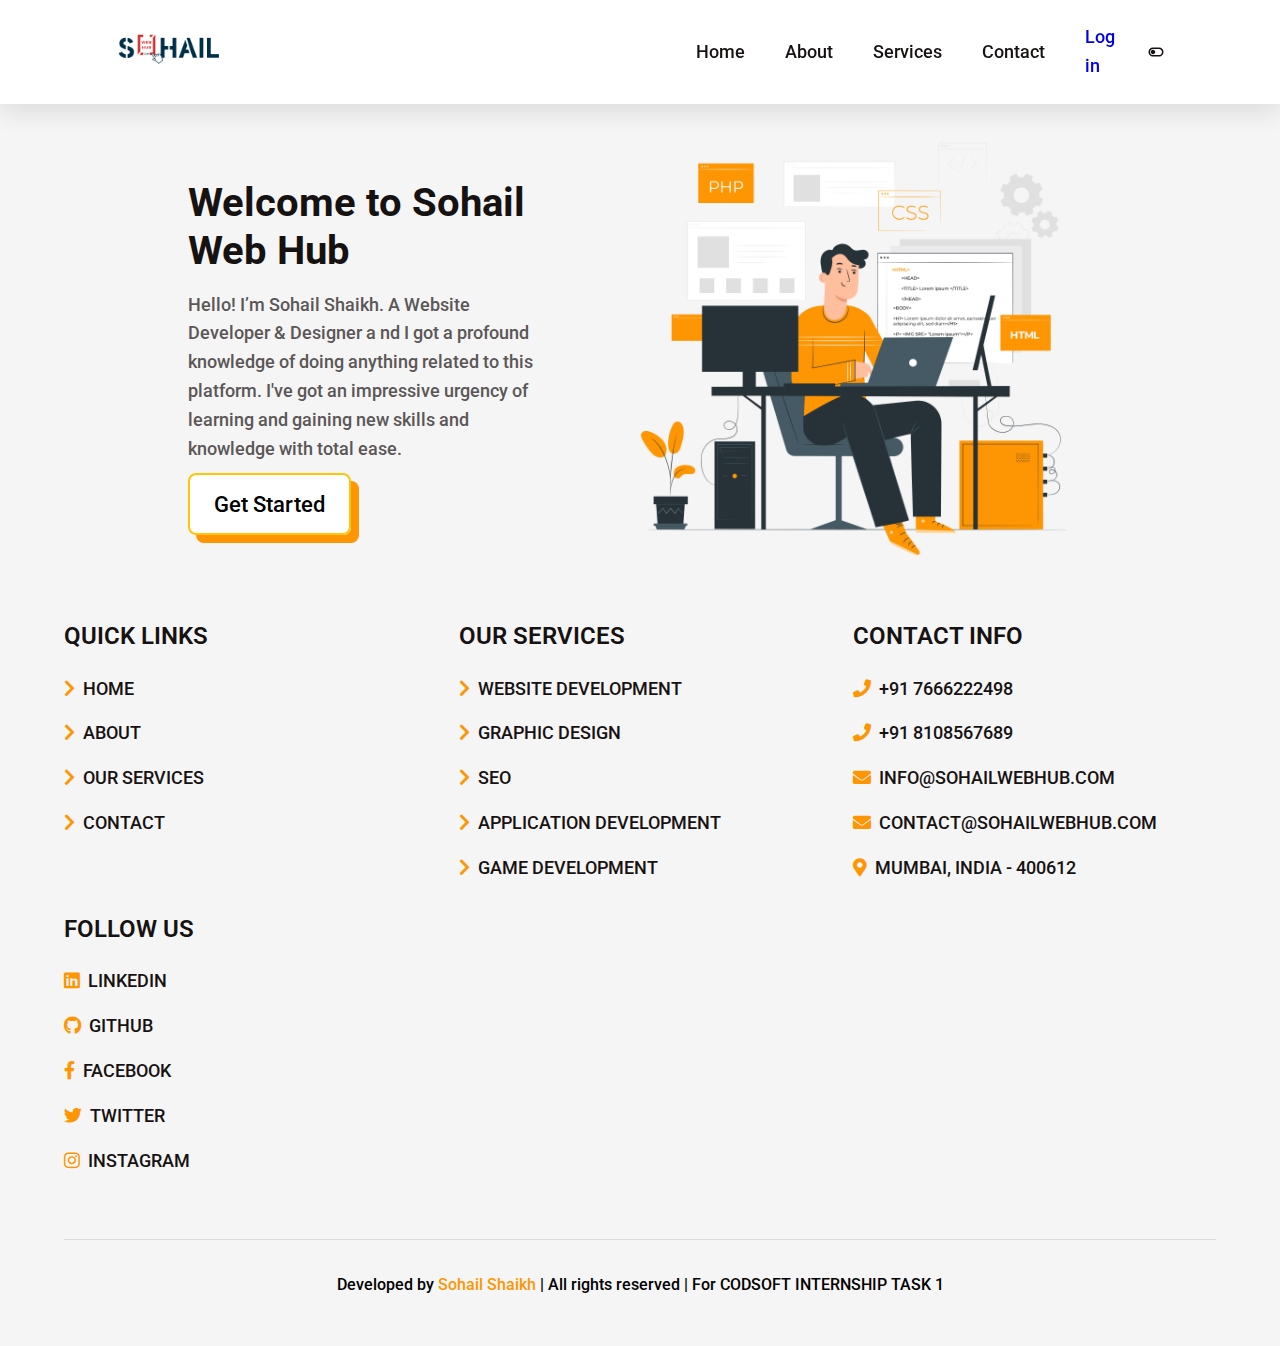
<file: index.html>
<!DOCTYPE html>
<html lang="en">
  <head>
    <meta charset="UTF-8" />
    <meta http-equiv="X-UA-Compatible" content="IE=edge" />
    <meta name="viewport" content="width=device-width, initial-scale=1.0" />
    <title>CODESOFT INTERNSHIP | Task 1 - Landing Page</title>

    <!-- Boxicons CDN Link -->
    <link
      href="https://unpkg.com/boxicons@2.1.4/css/boxicons.min.css"
      rel="stylesheet"
    />

    <!-- Font Awesome -->
    <link rel="stylesheet" href="https://cdnjs.cloudflare.com/ajax/libs/font-awesome/5.15.4/css/all.min.css">
    <!-- Stylesheet -->
    <link rel="stylesheet" href="./assets/css/style.css" />
    <!-- <link rel="stylesheet" href="assets/css/styleNew.css" /> -->
  </head>
  <body>
    <!-- Scroll Top -->
    <a href="#" class="scroll-top">
      <i class="bx bx-up-arrow scrolltop-icon"></i>
    </a>

    <!-- Header -->
    <header class="header" id="header">
      <div class="logo">
        <img src="./assets/img/logo.png" alt="Logo" />
      </div>
      <nav class="nav body-container">
        <div class="nav-menu" id="nav-menu">
          <ul class="nav-list">
            <li class="nav-item">
              <a href="#home" class="nav-link active">Home</a>
            </li>
            <li class="nav-item">
              <a href="#about" class="nav-link active">About</a>
            </li>
            <li class="nav-item">
              <a href="#services" class="nav-link active">Services</a>
            </li>
            <li class="nav-item">
              <a href="#contact" class="nav-link active">Contact</a>
            </li>
            <li>
              <li class="nav-item">
                <a href="#" class="btn">Log in</a>
              </li>
              <i class="bx bx-toggle-left change-theme"></i>
            </li>
          </ul>
        </div>

        <div class="navToggle" id="nav-toggle">
          <i class="bx bx-grid-alt"></i>
        </div>
      </nav>
    </header>

    <!-- Header Close -->

    <!-- Main Section -->
    <main class="main">
      <!-- Home Section -->
      <section class="home" id="home">
        <div class="home-container body-container body-grid">
          <div class="home-img">
            <img src="./assets/img/home-banner.png" alt="Home Banner" />
          </div>

          <div class="home-data">
            <h1 class="home-title">Welcome to Sohail Web Hub</h1>
            <p class="home-description">
              Hello! I’m Sohail Shaikh. A Website Developer & Designer a nd I
              got a profound knowledge of doing anything related to this
              platform. I've got an impressive urgency of learning and gaining
              new skills and knowledge with total ease.
            </p>

            <a href="#" class="button">Get Started</a>
          </div>
        </div>
      </section>

      <!-- Home Section Closed -->
    </main>


    <!--  Footer -->
    <section class="footer" id="footer">
      <div class="box-container">
          <div class="box">
              <h3>quick links</h3>
              <a href="#"><i class="fas fa-chevron-right"></i>Home</a>
              <a href="#"><i class="fas fa-chevron-right"></i>About</a>
              <a href="#"><i class="fas fa-chevron-right"></i>Our Services</a>
              <a href="#"><i class="fas fa-chevron-right"></i>Contact</a>
           </div>
           
           
           <div class="box">
               <h3>our services</h3>
               <a href="#"><i class="fas fa-chevron-right"></i>Website Development</a>
               <a href="#"><i class="fas fa-chevron-right"></i>Graphic Design</a>
               <a href="#"><i class="fas fa-chevron-right"></i>SEO</a>
               <a href="#"><i class="fas fa-chevron-right"></i>Application Development</a>
               <a href="#"><i class="fas fa-chevron-right"></i>Game Development</a>
          </div>

          <div class="box">
              <h3>contact info</h3>
              <a href="#"><i class="fas fa-phone"></i>+91 7666222498</a>
              <a href="#"><i class="fas fa-phone"></i>+91 8108567689</a>
              <a href="#"><i class="fas fa-envelope"></i>info@sohailwebhub.com</a>
              <a href="#"><i class="fas fa-envelope"></i>contact@sohailwebhub.com</a>
              <a href="#"><i class="fas fa-map-marker-alt"></i>Mumbai, india - 400612</a>
          </div>

          <div class="box">
              <h3>follow us</h3>
              <a href="https://linkedin.com/in/scookiehail"><i class="fab fa-linkedin"></i>linkedin</a>
              <a href="https://github.com/sohail019"><i class="fab fa-github"></i>Github</a>
              <a href="https://facebook.com/scookiehail"><i class="fab fa-facebook-f"></i>facebook</a>
              <a href="https://twitter.com/scookiehail"><i class="fab fa-twitter"></i>twitter</a>
              <a href="https://instagram.com/scookiehail"><i class="fab fa-instagram"></i>instagram</a>

          </div>
      </div>


      <div class="copyright">Developed by
          <a href="" target="_blank"><span>Sohail Shaikh</span> </a>| All rights reserved | For CODSOFT INTERNSHIP TASK 1
      </div>
  </section>
  </body>
</html>
</file>
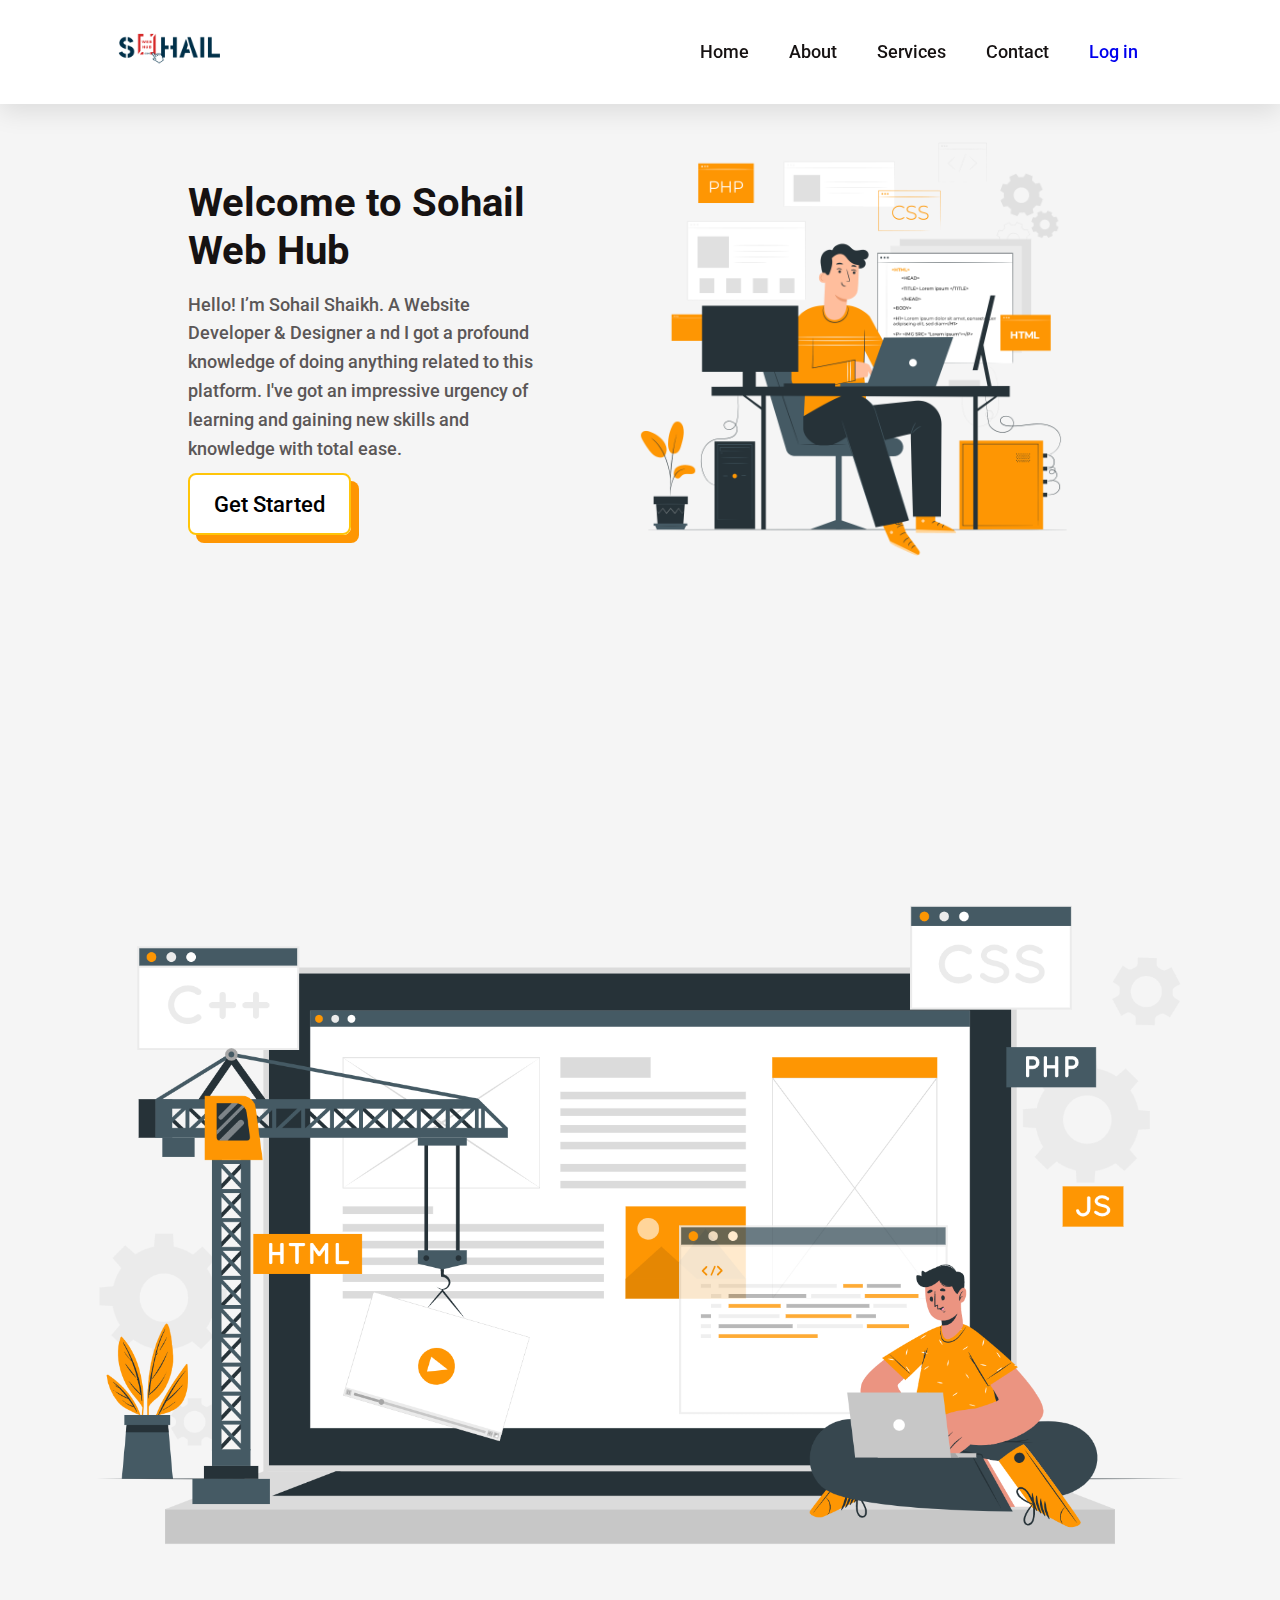
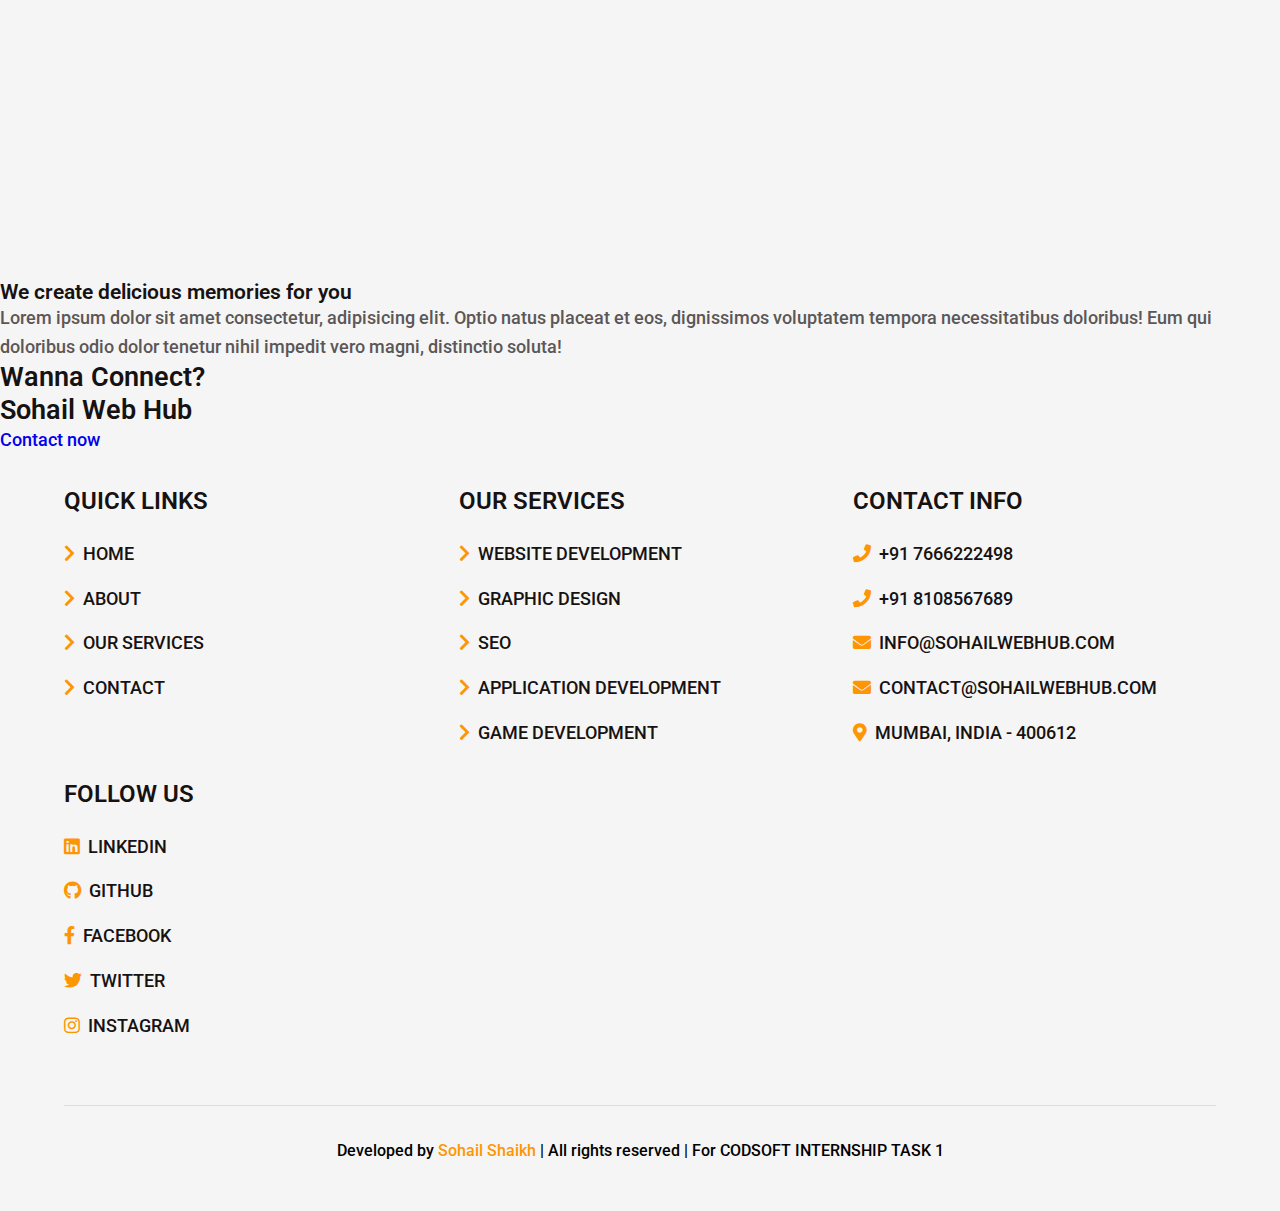
<file: Task 1 - Landing Page/index.html>
<!DOCTYPE html>
<html lang="en">
  <head>
    <meta charset="UTF-8" />
    <meta http-equiv="X-UA-Compatible" content="IE=edge" />
    <meta name="viewport" content="width=device-width, initial-scale=1.0" />
    <title>OIBSIP INTERNSHIP | Task 1 - Landing Page</title>

    <!-- Boxicons CDN Link -->
    <link
      href="https://unpkg.com/boxicons@2.1.4/css/boxicons.min.css"
      rel="stylesheet"
    />

    <!-- Font Awesome -->
    <link
      rel="stylesheet"
      href="https://cdnjs.cloudflare.com/ajax/libs/font-awesome/5.15.4/css/all.min.css"
    />
    <!-- Stylesheet -->
    <link rel="stylesheet" href="./assets/css/style.css" />
    <!-- <link rel="stylesheet" href="assets/css/styleNew.css" /> -->

    <!--========== HTML META TAGS ===========-->
    <meta name="title" content="Sohail Web Hub" />
    <meta
      name="description"
      content="CODSOFT Internship Task 1 - Landing Page by Sohail Shaikh "
    />
    <meta name="author" content="Sohail Shaikh" />

    <!--=========== Favicon ===============-->
    <link
      rel="apple-touch-icon"
      sizes="180x180"
      href="./assets/favicon/apple-touch-icon.png"
    />
    <link
      rel="icon"
      type="image/png"
      sizes="32x32"
      href="./assets/favicon/favicon-32x32.png"
    />
    <link
      rel="icon"
      type="image/png"
      sizes="16x16"
      href="./assets/favicon/favicon-16x16.png"
    />
  </head>
  <body>
    <!-- Scroll Top -->
    <a href="#" class="scroll-top">
      <i class="bx bx-up-arrow scrolltop-icon"></i>
    </a>

    <!-- Header -->
    <header class="header" id="header">
      <div class="logo">
        <img src="./assets/img/logo.png" alt="Logo" />
      </div>
      <nav class="nav body-container">
        <div class="nav-menu" id="nav-menu">
          <ul class="nav-list">
            <li class="nav-item">
              <a href="#home" class="nav-link active">Home</a>
            </li>
            <li class="nav-item">
              <a href="#about" class="nav-link active">About</a>
            </li>
            <li class="nav-item">
              <a href="#services" class="nav-link active">Services</a>
            </li>
            <li class="nav-item">
              <a href="#contact" class="nav-link active">Contact</a>
            </li>
            <!-- <li> -->
            <li class="nav-item">
              <a href="#" class="btn">Log in</a>
            </li>
            <!-- <i class="bx bx-toggle-left change-theme"></i>
            </li> -->
          </ul>
        </div>

        <div class="navToggle" id="nav-toggle">
          <i class="bx bx-grid-alt"></i>
        </div>
      </nav>
    </header>

    <!-- Header Close -->

    <!-- Main Section -->
    <main class="main">
      <!-- Home Section -->
      <section class="home" id="home">
        <div class="home-container body-container body-grid">
          <div class="home-img">
            <img src="./assets/img/home-banner.png" alt="Home Banner" />
          </div>

          <div class="home-data">
            <h1 class="home-title">Welcome to Sohail Web Hub</h1>
            <p class="home-description">
              Hello! I’m Sohail Shaikh. A Website Developer & Designer a nd I
              got a profound knowledge of doing anything related to this
              platform. I've got an impressive urgency of learning and gaining
              new skills and knowledge with total ease.
            </p>

            <a href="#" class="button">Get Started</a>
          </div>
        </div>
      </section>

      <!-- Home Section Closed -->

      <!-- SECION ABOUT -->
      <section class="about fullheight align-items-center" id="about">
        <div class="container">
          <div class="row">
            <div class="col-7 h-xs">
              <img
                src="./assets/img/about.png"
                alt=""
                class="fullwidth left-to-right play-on-scroll"
              />
            </div>
            <div class="col-5 col-xs-12 align-items-center">
              <div class="about-slogan right-to-left play-on-scroll">
                <h3>
                  <span class="primary-color">We</span> create
                  <span class="primary-color">delicious</span> memories for
                  <span class="primary-color">you</span>
                </h3>
                <p>
                  Lorem ipsum dolor sit amet consectetur, adipisicing elit.
                  Optio natus placeat et eos, dignissimos voluptatem tempora
                  necessitatibus doloribus! Eum qui doloribus odio dolor tenetur
                  nihil impedit vero magni, distinctio soluta!
                </p>
              </div>
            </div>
          </div>
        </div>
      </section>
      <!--ABOUT SECTION ADD -->

      <!-- Before Footer -->

      <div class="before-footer">
        <div class="container">
          <div class="box-part">
            <h2 class="before-footer-title">
              Wanna Connect?<br />
              Sohail Web Hub
            </h2>
            <a href="#" class="before-footer-link"> Contact now </a>
          </div>
        </div>
      </div>
    </main>

    <!--  Footer -->
    <section class="footer" id="footer">
      <div class="box-container">
        <div class="box">
          <h3>quick links</h3>
          <a href="#"><i class="fas fa-chevron-right"></i>Home</a>
          <a href="#"><i class="fas fa-chevron-right"></i>About</a>
          <a href="#"><i class="fas fa-chevron-right"></i>Our Services</a>
          <a href="#"><i class="fas fa-chevron-right"></i>Contact</a>
        </div>

        <div class="box">
          <h3>our services</h3>
          <a href="#"
            ><i class="fas fa-chevron-right"></i>Website Development</a
          >
          <a href="#"><i class="fas fa-chevron-right"></i>Graphic Design</a>
          <a href="#"><i class="fas fa-chevron-right"></i>SEO</a>
          <a href="#"
            ><i class="fas fa-chevron-right"></i>Application Development</a
          >
          <a href="#"><i class="fas fa-chevron-right"></i>Game Development</a>
        </div>

        <div class="box">
          <h3>contact info</h3>
          <a href="#"><i class="fas fa-phone"></i>+91 7666222498</a>
          <a href="#"><i class="fas fa-phone"></i>+91 8108567689</a>
          <a href="#"><i class="fas fa-envelope"></i>info@sohailwebhub.com</a>
          <a href="#"
            ><i class="fas fa-envelope"></i>contact@sohailwebhub.com</a
          >
          <a href="#"
            ><i class="fas fa-map-marker-alt"></i>Mumbai, india - 400612</a
          >
        </div>

        <div class="box">
          <h3>follow us</h3>
          <a href="https://linkedin.com/in/scookiehail"
            ><i class="fab fa-linkedin"></i>linkedin</a
          >
          <a href="https://github.com/sohail019"
            ><i class="fab fa-github"></i>Github</a
          >
          <a href="https://facebook.com/scookiehail"
            ><i class="fab fa-facebook-f"></i>facebook</a
          >
          <a href="https://twitter.com/scookiehail"
            ><i class="fab fa-twitter"></i>twitter</a
          >
          <a href="https://instagram.com/scookiehail"
            ><i class="fab fa-instagram"></i>instagram</a
          >
        </div>
      </div>

      <div class="copyright">
        Developed by <a href="" target="_blank"><span>Sohail Shaikh</span> </a>|
        All rights reserved | For CODSOFT INTERNSHIP TASK 1
      </div>
    </section>
  </body>
</html>
</file>
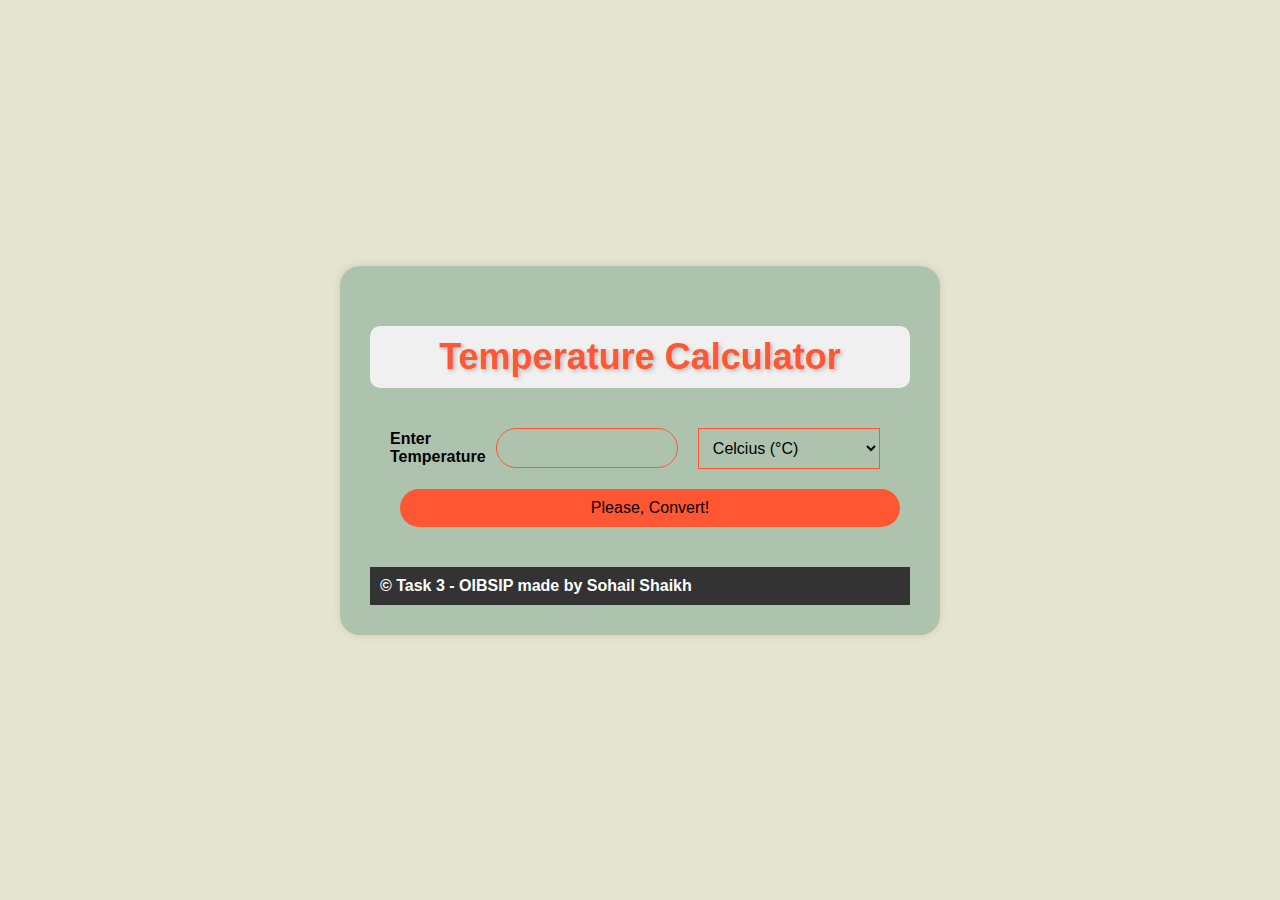
<file: Task 3 - Temperature Conversion/index.html>
<!DOCTYPE html>
<html lang="en">
  <head>
    <meta charset="utf-8" />
    <meta name="viewport" content="width=device-width, initial-scale=1" />
    <title>Bootstrap demo</title>
    <link
      href="https://cdn.jsdelivr.net/npm/bootstrap@5.3.1/dist/css/bootstrap.min.css"
      rel="stylesheet"
      integrity="sha384-4bw+/aepP/YC94hEpVNVgiZdgIC5+VKNBQNGCHeKRQN+PtmoHDEXuppvnDJzQIu9"
      crossorigin="anonymous"
    />
    <link rel="stylesheet" href="style.css" />
  </head>
  <body>
    <div class="container mt-5">
      <h1 class="text-container">Temperature Calculator</h1>
      <div class="row justify-content-center mt-4">
        <div class="col-md-4">
          <div class="input-group mb-3">
            <label for="temperatureInput">Enter Temperature</label>
            <input
              type="number"
              id="temperatureInput"
              class="form-control"
              required
            />
            <select
              name="unit-selector"
              id="unitSelector"
              class="custom-select"
            >
              <option value="celcius">Celcius (°C)</option>
              <option value="fahrenheit">Fahrenheit (°F)</option>
              <option value="kelvin">Kelvin (K)</option>
            </select>
          </div>
          <button id="convertButton" class="btn btn-primary btn-block convert">
            Please, Convert!
          </button>
          <div id="resultContainer" class="mt-4 text-center"></div>
        </div>
      </div>
      <footer class="footer text-center py-3">
        <p>&copy; Task 3 - OIBSIP made by Sohail Shaikh</p>
      </footer>
    </div>

    <script
      src="https://cdn.jsdelivr.net/npm/bootstrap@5.3.1/dist/js/bootstrap.bundle.min.js"
      integrity="sha384-HwwvtgBNo3bZJJLYd8oVXjrBZt8cqVSpeBNS5n7C8IVInixGAoxmnlMuBnhbgrkm"
      crossorigin="anonymous"
    ></script>
    <script
      src="https://cdn.jsdelivr.net/npm/@popperjs/core@2.11.8/dist/umd/popper.min.js"
      integrity="sha384-I7E8VVD/ismYTF4hNIPjVp/Zjvgyol6VFvRkX/vR+Vc4jQkC+hVqc2pM8ODewa9r"
      crossorigin="anonymous"
    ></script>
    <script
      src="https://cdn.jsdelivr.net/npm/bootstrap@5.3.1/dist/js/bootstrap.min.js"
      integrity="sha384-Rx+T1VzGupg4BHQYs2gCW9It+akI2MM/mndMCy36UVfodzcJcF0GGLxZIzObiEfa"
      crossorigin="anonymous"
    ></script>
    <script src="./script.js"></script>
  </body>
</html>
</file>
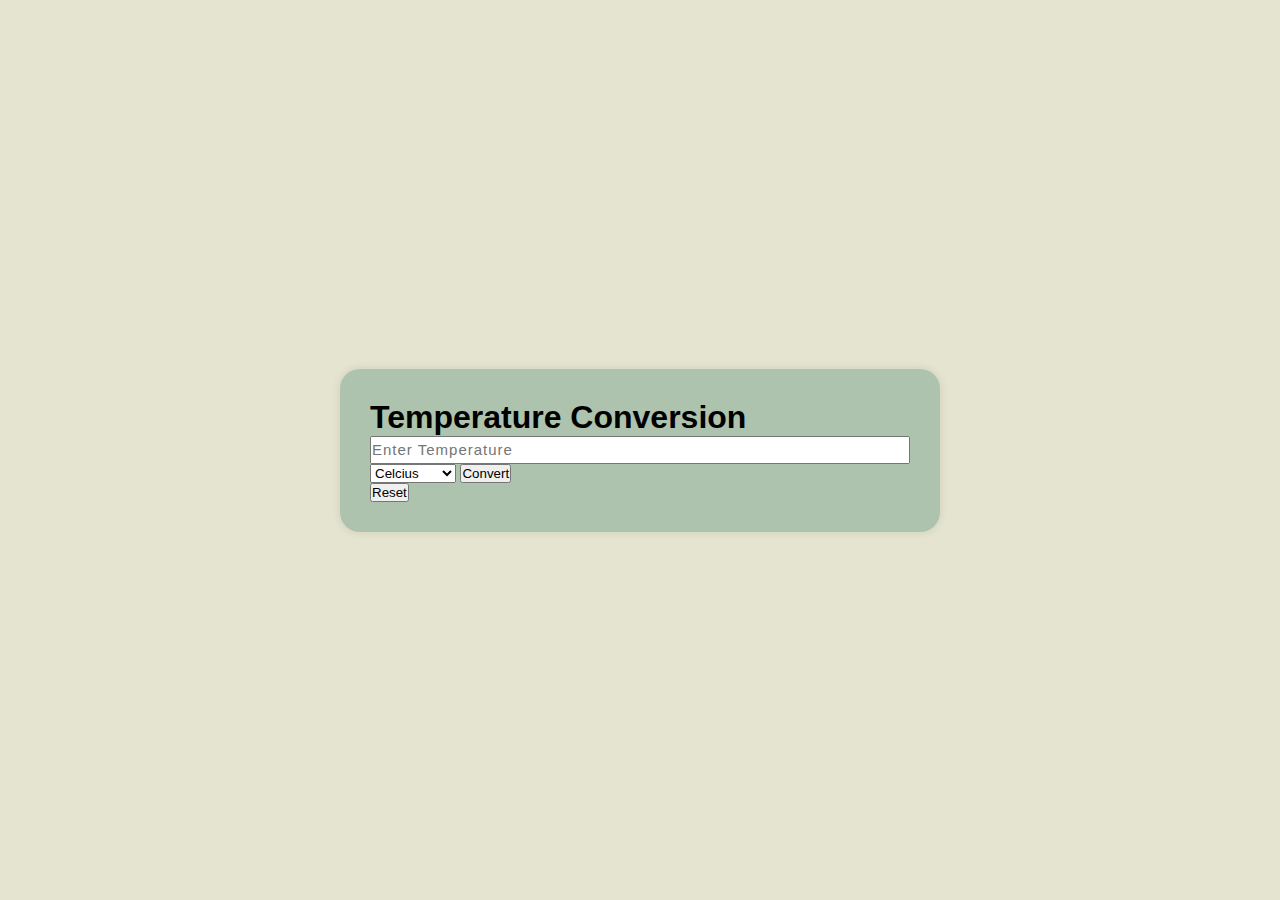
<file: Task 3 - Temperature Conversion/new.html>
<!DOCTYPE html>
<html lang="en">
  <head>
    <meta charset="UTF-8" />
    <meta http-equiv="X-UA-Compatible" content="IE=edge" />
    <meta name="viewport" content="width=device-width, initial-scale=1.0" />
    <link rel="stylesheet" href="style.css" />
    <title>OIBSIP | Task 3 | Temperature Conversion</title>
  </head>
  <body>
    <div class="container">
      <h1>Temperature Conversion</h1>

      <div class="input-container">
        <input
          type="text"
          name=""
          id="temperatureInput1"
          placeholder="Enter Temperature"
        />
        <select name="" id="unitSelect1">
          <option value="celcius">Celcius</option>
          <option value="fahrenheit">Fahrenheit</option>
          <option value="kelvin">Kelvin</option>
        </select>
        <button id="convertButton">Convert</button>
      </div>

      <div id="result"></div>
      <div class="reset-container">
        <button id="resetButton">Reset</button>
        <div id="funFact"></div>
      </div>
    </div>
    <script src="script.js"></script>
  </body>
</html>
</file>
<file: assets/css/style.css>
/* Google Font */
@import url("https://fonts.googleapis.com/css2?family=Roboto:wght@400;500;700;900&display=swap");

/* CSS Variables */
:root {
  --header-height: 3rem;

  /* Colors */
  /* --primary-color: #da2535; */
  --primary-color: #fe9603;
  --primary-color-alt: #ffc509;
  --primary-color-send: #fe7a00;
  --title-color: #161212;
  --text-color: #5b5757;
  --text-color-light: #8f8a8a;
  --background-color: #f5f5f5;
  --container-color: #fff;

  /* Font */
  --body-font: "Roboto", sans-serif;
  --big-font-size: 2rem;
  --h2-font-size: 1.25rem;
  --h3-font-size: 1.125rem;
  --normal-font-size: 1rem;
  --small-font-size: 0.875rem;

  /* Font Weight */
  --font-medium: 500;
  --font-semi-bold: 600;
  --font-bold: 700;

  /* Border */
  --border-radius: 0.25rem;
  --border: 1px solid #eaeaea;

  /* Margins */
  --mb-1: 0.5rem;
  --mb-2: 1rem;
  --mb-3: 1.5rem;
  --mb-4: 2rem;
  --mb-5: 2.5rem;
  --mb-6: 3rem;

  /* z-index */
  --z-tooltip: 10;
  --z-fixed: 100;
}

@media screen and (min-width: 968px) {
  :root {
    --big-font-size: 2.5rem;
    --h2-font-size: 1.5rem;
    --h3-font-size: 1.25rem;
    --normal-font-size: 1.125rem;
    --small-font-size: 1rem;
  }
}

/* CSS Reset */
*,
*::before,
*::after {
  margin: 0;
  padding: 0;
  box-sizing: border-box;
}

html {
  font-size: 16px;
  scroll-behavior: smooth;
}

/* Variables Dark Theme */
body.dark-theme {
  --background-color: #161212;
  --container-color: #1e1e1e;
  --title-color: #fff;
  --text-color: #fff;
  --text-color-light: #8f8a8a;
  --border: 1px solid #2e2e2e;
}

/* Toggle Button Dark / Light */
.change-theme {
  position: absolute;
  right: 1.5rem;
  top: 2.2rem;
  display: flex;
  color: var(--title-color);
  font-size: 2 rem;
  cursor: pointer;
}

body {
  margin: var(--header-height) 0 0 0;
  font-family: var(--body-font);
  font-size: var(--normal-font-size);
  font-weight: var(--font-medium);
  background-color: var(--background-color);
  color: var(--text-color);
  line-height: 1.6;
}

h1,
h2,
h3,
ul,
p {
  margin: 0;
}

h1,
h2,
h3 {
  font-weight: var(--font-semi-bold);
  color: var(--title-color);
  line-height: 1.2;
}

ul {
  list-style: none;
  padding: 0;
}

a {
  text-decoration: none;
}

img {
  max-width: 100%;
  height: auto;
}

/* Section Class */

.section {
  padding: 4rem 0 2rem;
}

.section-title,
.section-title-center {
  font-size: var(--big-font-size);
  color: var(--title-color);
  margin-bottom: var(--mb-4);
  text-align: center;
}

/* LAYOUT DEFAULT */

.main {
  overflow: hidden;
}

.body-container {
  max-width: 968px;
  width: calc(100% - 3rem);
  margin-left: var(--mb-3);
  margin-right: var(--mb-3);
}

.body-grid {
  display: grid;
  grid-template-columns: 1fr 1fr;
  grid-gap: 1rem;
}

.header {
  padding: 1rem 9%;
  display: flex;
  justify-content: space-between;
  align-items: center;
  position: fixed;
  top: 0;
  right: 0;
  left: 0;
  z-index: var(--z-fixed);
  background-color: white;
  box-shadow: 0 0.5rem 1.5rem rgba(0, 0, 0, 0.1);
}

.header .logo {
  cursor: pointer;
}

.header .logo img {
  width: 20%;
}

/* Navbar */
.nav {
  height: var(--header-height);
  display: flex;
  justify-content: space-between;
  align-items: center;
}

@media screen and (max-width: 768px) {
  .nav-menu {
    position: fixed;
    top: -100%;
    left: 0;
    right: 0;
    width: 90%;
    margin: 0 auto;
    padding: 2.5rem 0 0;
    text-align: center;
    background-color: var(--background-color);
  }

  .header .logo img {
    width: 40%;
  }
}

.nav-item {
  margin-bottom: var(--mb-3);
}

.nav-link,
.navToggle {
  color: var(--title-color);
  font-size: var(--normal-font-size);
  font-weight: var(--font-medium);
}

.nav-link {
  transition: 0.3s;
}

.nav-link:hover {
  color: var(--primary-color);
}

.navToggle {
  font-size: 1.5rem;
  cursor: pointer;
}

/* Show Menu*/

.show-menu {
  top: calc(var(--header-height) + 1 rem);
}

/* Active Link */
.active-link {
  position: relative;
}

.active-link::before {
  content: "";
  position: absolute;
  bottom: -0.75rem;
  left: 45%;
  width: 10px;
  height: 10px;
  border-radius: 50%;
  background-color: var(--title-color);
}

/* Change Background Header */
.scroll-header {
  box-shadow: 0 1px 4px rgba(0, 0, 0, 0.1);
}

/* Scroll top */
.scroll-top {
  position: fixed;
  right: 1rem;
  bottom: -20%;
  display: flex;
  justify-content: center;
  align-items: center;
  padding: 0.3rem;
  background: rgba(218, 37, 53, 0.5);
  border-radius: 0.4rem;
  z-index: var((--z-tooltip));
  transition: 0.4s;
  visibility: hidden;
}

.scroll-top:hover {
  background-color: var(--primary-color);
}

.scroll-top-icon {
  font-size: 1.5rem;
  color: var(--background-color);
}

.show-scroll {
  visibility: visible; /* show the scroll to top button*/
  bottom: 1rem;
}

/* HOME */
.home-container {
  row-gap: 0.5rem;
}

.home-img {
  width: 280px;
  justify-self: center;
}

.home-title {
  font-size: var(--big-font-size);
  font-weight: var(--font-bold);
  margin-bottom: var(--mb-2);
}

.home-description {
  margin-bottom: var(--mb-3);
}

/* Buttons */
.button {
  padding: 1rem 1.5rem;
  background-color: #fff;
  color: #000;
  font-size: 1.4rem;
  box-shadow: 0.5rem 0.5rem var(--primary-color);
  border: 2px solid var(--primary-color-alt);
  border-radius: 0.5rem;
}

.button:hover {
  background-color: var(--primary-color-alt);
  border-color: #fe7a00;
}

.button-link {
  background: none;
  padding: 0;
  color: var(--primary-color);
}

/* Footer */
.footer {
  padding: 2rem 5%;
  background-color: var(--background-color);
}

.footer .box-container {
  display: grid;
  grid-template-columns: repeat(auto-fit, minmax(22rem, 1fr));
  column-gap: 2rem;
}

.footer .box {
  margin-bottom: var(--mb-3);
}

.footer .box-container .box h3 {
  font-size: var(--h2-font-size);
  margin-bottom: var(--mb-2);
  text-transform: uppercase;
}

.footer .box-container .box a {
  display: block;
  font-size: var(--normal-font-size);
  color: var(--title-color);
  padding: 0.5rem 0;
  transition: 0.3s;
  text-transform: uppercase;
  transition: color 0.3s ease-in-out, box-shadow 0.3s ease-in-out;
}

.footer .box-container .box a:hover {
  box-shadow: inset 350px 0 0 0 var(--primary-color);
  color: #fff;
}

.footer .box-container .box i {
  padding-right: 0.5rem;
  color: var(--primary-color);
}

.footer .box-container .box a i:hover {
  color: white;
}

.footer .copyright {
  padding: 1rem;
  padding-top: 2rem;
  margin-top: 2rem;
  text-align: center;
  font-size: 1rem;
  color: #000;
  border-top: 0.1rem solid rgba(0, 0, 0, 0.1);
}

.footer .copyright a {
  color: var(--primary-color);
}

/*========== MEDIA QUERIES ==========*/

/* For full-screen images on small screens */
@media screen and (max-width: 359px) {
  .home__img,
  .share__img,
  .send__img {
    width: 100%;
  }
}

@media screen and (min-width: 576px) {
  .home-container,
  .share__container,
  .send__container {
    grid-template-columns: repeat(2, 1fr);
    align-items: center;
  }

  .home-container {
    padding: 5rem 0 0;
  }

  .home-img {
    order: 1;
  }

  .section-title-center,
  .share__data,
  .send__description {
    text-align: initial;
  }

  .home-img,
  .share__img,
  .send__img {
    width: 100%;
  }

  .share__img {
    order: -1;
  }
}

@media screen and (min-width: 768px) {
  body {
    margin: 0;
  }

  .section {
    padding-top: 7rem;
  }

  .nav {
    height: calc(var(--header-height) + 1.5rem);
  }

  .nav-list {
    display: flex;
    align-items: center;
  }

  .nav-item {
    margin-left: var(--mb-5);
    margin-bottom: 0;
  }

  .navToggle {
    display: none;
  }

  .change-theme {
    position: initial;
    margin-left: var(--mb-4);
  }

  .home-container {
    padding: 7rem 2rem 0;
  }

  .share__container {
    padding: 0 2rem;
  }

  .accessory__container {
    grid-template-columns: repeat(3, 224px);
    justify-content: center;
  }

  .accessory__content {
    padding: 0.5rem 1.5rem 1.5rem;
  }

  .accessory__img {
    width: 120px;
    margin-bottom: var(--mb-1);
  }

  .accessory__title,
  .accessory__category {
    text-align: initial;
  }

  .accessory__button {
    padding: 0.75rem;
  }

  .send {
    background: none;
  }

  .send__container {
    background-color: var(--first-color-send);
    padding: 2rem;
    border-radius: 1.5rem;
  }
}

@media screen and (min-width: 968px) {
  .body-container {
    margin-left: auto;
    margin-right: auto;
  }

  .home-img,
  .share__img,
  .send__img {
    width: 469px;
  }

  .home-container,
  .share__container,
  .send__container {
    column-gap: 5rem;
  }
}
</file>
<file: Task 1 - Landing Page/assets/css/style.css>
/* Google Font */
@import url("https://fonts.googleapis.com/css2?family=Roboto:wght@400;500;700;900&display=swap");

/* CSS Variables */
:root {
  --header-height: 3rem;

  /* Colors */
  /* --primary-color: #da2535; */
  --primary-color: #fe9603;
  --primary-color-alt: #ffc509;
  --primary-color-send: #fe7a00;
  --title-color: #161212;
  --text-color: #5b5757;
  --text-color-light: #8f8a8a;
  --background-color: #f5f5f5;
  --container-color: #fff;

  /* Font */
  --body-font: "Roboto", sans-serif;
  --big-font-size: 2rem;
  --h2-font-size: 1.25rem;
  --h3-font-size: 1.125rem;
  --normal-font-size: 1rem;
  --small-font-size: 0.875rem;

  /* Font Weight */
  --font-medium: 500;
  --font-semi-bold: 600;
  --font-bold: 700;

  /* Border */
  --border-radius: 0.25rem;
  --border: 1px solid #eaeaea;

  /* Margins */
  --mb-1: 0.5rem;
  --mb-2: 1rem;
  --mb-3: 1.5rem;
  --mb-4: 2rem;
  --mb-5: 2.5rem;
  --mb-6: 3rem;

  /* z-index */
  --z-tooltip: 10;
  --z-fixed: 100;
}

@media screen and (min-width: 968px) {
  :root {
    --big-font-size: 2.5rem;
    --h2-font-size: 1.5rem;
    --h3-font-size: 1.25rem;
    --normal-font-size: 1.125rem;
    --small-font-size: 1rem;
  }
}

/* CSS Reset */
*,
*::before,
*::after {
  margin: 0;
  padding: 0;
  box-sizing: border-box;
}

html {
  font-size: 16px;
  scroll-behavior: smooth;
}

/* Variables Dark Theme */
body.dark-theme {
  --background-color: #161212;
  --container-color: #1e1e1e;
  --title-color: #fff;
  --text-color: #fff;
  --text-color-light: #8f8a8a;
  --border: 1px solid #2e2e2e;
}

/* Toggle Button Dark / Light */
.change-theme {
  position: absolute;
  right: 1.5rem;
  top: 2.2rem;
  display: flex;
  color: var(--title-color);
  font-size: 2 rem;
  cursor: pointer;
}

body {
  margin: var(--header-height) 0 0 0;
  font-family: var(--body-font);
  font-size: var(--normal-font-size);
  font-weight: var(--font-medium);
  background-color: var(--background-color);
  color: var(--text-color);
  line-height: 1.6;
}

h1,
h2,
h3,
ul,
p {
  margin: 0;
}

h1,
h2,
h3 {
  font-weight: var(--font-semi-bold);
  color: var(--title-color);
  line-height: 1.2;
}

ul {
  list-style: none;
  padding: 0;
}

a {
  text-decoration: none;
}

img {
  max-width: 100%;
  height: auto;
}

/* Section Class */

.section {
  padding: 4rem 0 2rem;
}

.section-title,
.section-title-center {
  font-size: var(--big-font-size);
  color: var(--title-color);
  margin-bottom: var(--mb-4);
  text-align: center;
}

/* LAYOUT DEFAULT */

.main {
  overflow: hidden;
}

.body-container {
  max-width: 968px;
  width: calc(100% - 3rem);
  margin-left: var(--mb-3);
  margin-right: var(--mb-3);
}

.body-grid {
  display: grid;
  grid-template-columns: 1fr 1fr;
  grid-gap: 1rem;
}

.header {
  padding: 1rem 9%;
  display: flex;
  justify-content: space-between;
  align-items: center;
  position: fixed;
  top: 0;
  right: 0;
  left: 0;
  z-index: var(--z-fixed);
  background-color: white;
  box-shadow: 0 0.5rem 1.5rem rgba(0, 0, 0, 0.1);
}

.header .logo {
  cursor: pointer;
}

.header .logo img {
  width: 20%;
}

/* Navbar */
.nav {
  height: var(--header-height);
  display: flex;
  justify-content: space-between;
  align-items: center;
}

@media screen and (max-width: 768px) {
  .nav-menu {
    position: fixed;
    top: -100%;
    left: 0;
    right: 0;
    width: 90%;
    margin: 0 auto;
    padding: 2.5rem 0 0;
    text-align: center;
    background-color: var(--background-color);
  }

  .header .logo img {
    width: 40%;
  }
}

.nav-item {
  margin-bottom: var(--mb-3);
}

.nav-link,
.navToggle {
  color: var(--title-color);
  font-size: var(--normal-font-size);
  font-weight: var(--font-medium);
}

.nav-link {
  transition: 0.3s;
}

.nav-link:hover {
  color: var(--primary-color);
}

.navToggle {
  font-size: 1.5rem;
  cursor: pointer;
}

/* Show Menu*/

.show-menu {
  top: calc(var(--header-height) + 1 rem);
}

/* Active Link */
.active-link {
  position: relative;
}

.active-link::before {
  content: "";
  position: absolute;
  bottom: -0.75rem;
  left: 45%;
  width: 10px;
  height: 10px;
  border-radius: 50%;
  background-color: var(--title-color);
}

/* Change Background Header */
.scroll-header {
  box-shadow: 0 1px 4px rgba(0, 0, 0, 0.1);
}

/* Scroll top */
.scroll-top {
  position: fixed;
  right: 1rem;
  bottom: -20%;
  display: flex;
  justify-content: center;
  align-items: center;
  padding: 0.3rem;
  background: rgba(218, 37, 53, 0.5);
  border-radius: 0.4rem;
  z-index: var((--z-tooltip));
  transition: 0.4s;
  visibility: hidden;
}

.scroll-top:hover {
  background-color: var(--primary-color);
}

.scroll-top-icon {
  font-size: 1.5rem;
  color: var(--background-color);
}

.show-scroll {
  visibility: visible; /* show the scroll to top button*/
  bottom: 1rem;
}

/* HOME */
.home-container {
  row-gap: 0.5rem;
}

.home-img {
  width: 280px;
  justify-self: center;
}

.home-title {
  font-size: var(--big-font-size);
  font-weight: var(--font-bold);
  margin-bottom: var(--mb-2);
}

.home-description {
  margin-bottom: var(--mb-3);
}

/* Buttons */
.button {
  padding: 1rem 1.5rem;
  background-color: #fff;
  color: #000;
  font-size: 1.4rem;
  box-shadow: 0.5rem 0.5rem var(--primary-color);
  border: 2px solid var(--primary-color-alt);
  border-radius: 0.5rem;
}

.button:hover {
  background-color: var(--primary-color-alt);
  border-color: #fe7a00;
}

.button-link {
  background: none;
  padding: 0;
  color: var(--primary-color);
}

/* Footer */
.footer {
  padding: 2rem 5%;
  background-color: var(--background-color);
}

.footer .box-container {
  display: grid;
  grid-template-columns: repeat(auto-fit, minmax(22rem, 1fr));
  column-gap: 2rem;
}

.footer .box {
  margin-bottom: var(--mb-3);
}

.footer .box-container .box h3 {
  font-size: var(--h2-font-size);
  margin-bottom: var(--mb-2);
  text-transform: uppercase;
}

.footer .box-container .box a {
  display: block;
  font-size: var(--normal-font-size);
  color: var(--title-color);
  padding: 0.5rem 0;
  transition: 0.3s;
  text-transform: uppercase;
  transition: color 0.3s ease-in-out, box-shadow 0.3s ease-in-out;
}

.footer .box-container .box a:hover {
  box-shadow: inset 350px 0 0 0 var(--primary-color);
  color: #fff;
}

.footer .box-container .box i {
  padding-right: 0.5rem;
  color: var(--primary-color);
}

.footer .box-container .box a i:hover {
  color: white;
}

.footer .copyright {
  padding: 1rem;
  padding-top: 2rem;
  margin-top: 2rem;
  text-align: center;
  font-size: 1rem;
  color: #000;
  border-top: 0.1rem solid rgba(0, 0, 0, 0.1);
}

.footer .copyright a {
  color: var(--primary-color);
}

/*========== MEDIA QUERIES ==========*/

/* For full-screen images on small screens */
@media screen and (max-width: 359px) {
  .home__img {
    width: 100%;
  }
}

@media screen and (min-width: 576px) {
  .home-container {
    grid-template-columns: repeat(2, 1fr);
    align-items: center;
  }

  .home-container {
    padding: 5rem 0 0;
  }

  .home-img {
    order: 1;
  }

  .home-img {
    width: 100%;
  }
}

@media screen and (min-width: 768px) {
  body {
    margin: 0;
  }

  .section {
    padding-top: 7rem;
  }

  .nav {
    height: calc(var(--header-height) + 1.5rem);
  }

  .nav-list {
    display: flex;
    align-items: center;
  }

  .nav-item {
    margin-left: var(--mb-5);
    margin-bottom: 0;
  }

  .navToggle {
    display: none;
  }

  .change-theme {
    position: initial;
    margin-left: var(--mb-4);
  }

  .home-container {
    padding: 7rem 2rem 0;
  }
}

@media screen and (min-width: 968px) {
  .body-container {
    margin-left: auto;
    margin-right: auto;
  }

  .home-img {
    width: 469px;
  }

  .home-container {
    column-gap: 5rem;
  }
}
</file>
<file: Task 3 - Temperature Conversion/style.css>
* {
  margin: 0;
  padding: 0;
  box-sizing: border-box;
  font-family: "Poppins", sans-serif;
}

body {
  min-height: 100vh;
  display: flex;
  align-items: center;
  justify-content: center;
  background: #e4e4d0;
}

/* necessary to give position: relative to parent. */
input[type="text"] {
  font: 15px/24px "Muli", sans-serif;
  color: #333;
  width: 100%;
  box-sizing: border-box;
  letter-spacing: 1px;
}
:focus {
  outline: none;
}

.col-3 {
  float: left;
  width: 27.33%;
  margin: 40px 3%;
  position: relative;
} /* necessary to give position: relative to parent. */
input[type="text"] {
  font: 15px/24px "Lato", Arial, sans-serif;
  color: #333;
  width: 100%;
  box-sizing: border-box;
  letter-spacing: 1px;
}

.container {
  width: 600px;
  background: #aec3ae;
  padding: 30px;
  border-radius: 20px;
  box-shadow: 0 0 10px rgba(0, 0, 0, 0.1);
}

.container .row {
  padding: 30px 20px;
}

.text-container {
  font-size: 36px;
  color: #ff5733;
  text-align: center;
  margin-top: 30px;
  font-weight: bold;
  text-shadow: 2px 2px 4px rgba(0, 0, 0, 0.2);
  background-color: #f0f0f0;
  padding: 10px 0;
  border-radius: 10px;
}

.input-group {
  display: flex;
  align-items: center;
  justify-content: space-between;
}

.input-group label {
  font-size: 16px;
  color: black;
  font-weight: 600;
}

.form-control {
  width: 100%;
  padding: 10px;
  margin: 10px;
  font-size: 16px;
  background: transparent;
  border: 1px solid#ff5733;
  border-radius: 100px;
  transition: all 0.3s ease;
  box-shadow: 0 0 0 transparent;
}

.form-control:focus {
  outline: none;
  background: #aec3ae;
  color: black;
  font-weight: 600;
  box-shadow: 0 0 10px rgba(0, 123, 255, 0.5);
  border: 2px solid black;
  border-radius: 8px;
  transition: all 0.3s ease;
}

.custom-select {
  width: 100%;
  padding: 10px;
  margin: 10px;
  font-size: 16px;
  background: transparent;
  border: 1px solid#ff5733;
  transition: all 0.3s ease;
  box-shadow: 0 0 0 transparent;
}

.custom-select:focus {
  outline: none;
  background: #aec3ae;
  color: black;
  font-weight: 600;
  box-shadow: 0 0 10px rgba(0, 123, 255, 0.5);
  border: 2px solid black;
  transition: all 0.3s ease;
}

.custom-select option {
  background: #aec3ae;
  color: black;
  font-weight: 600;
  box-shadow: 0 0 10px rgba(0, 123, 255, 0.5);
  border: 2px solid black;
  transition: all 0.3s ease;
}

.custom-select option:hover {
  background: #aec3ae;
  color: black;
  font-weight: 600;
  box-shadow: 0 0 10px rgba(0, 123, 255, 0.5);
  border: 2px solid black;
  border-radius: 8px;
  transition: all 0.3s ease;
}

.btn {
  width: 100%;
  padding: 10px;
  margin: 10px;
  font-size: 16px;
  background: #ff5733;
  border: none;
  border-radius: 100px;
  cursor: pointer;
  transition: all 0.3s ease;
  box-shadow: 0 0 0 transparent;
}

.btn:hover {
  background: #ff5733;
  color: #fff;
  font-weight: 600;
  box-shadow: 0 0 10px rgba(0, 123, 255, 0.5);
  border: 2px solid black;
  border-radius: 8px;
  transition: all 0.3s ease;
}

.btn:active {
  transform: scale(0.98);
}

/* #resultContainer {
  margin-top: 20px;
  font-size: 15px;
  color: #333;
  background-color: transparent;
  padding: 10px;
  border-radius: 5px;
  border: 1px solid #ccc;
  box-shadow: 0 0 10px rgba(0, 0, 0, 0.2);
} */

/* Styling for the footer */
.footer {
  background-color: #333;
  color: #fff;
  padding: 10px;
  font-size: 16px;
}

/* Styling for the copyright text */
.footer p {
  margin: 0;
  font-weight: bold;
}

@media (max-width: 992px) {
  .col-3 {
    width: 100%;
    margin: 20px 0;
  }
}
</file>
